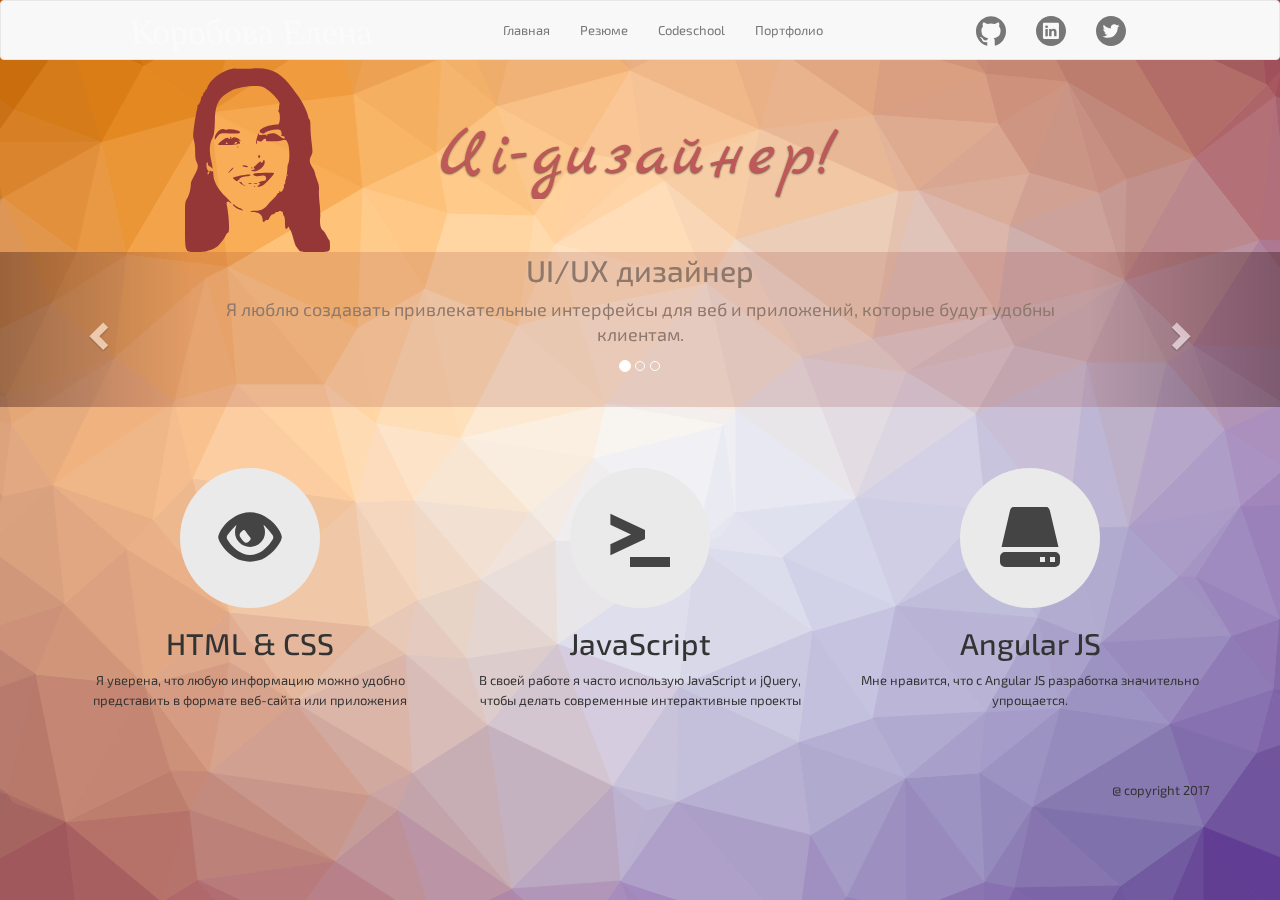
<file: index.html>
<!DOCTYPE html>
<html lang="en">
<head>
  <meta charset="UTF-8">
  <script type='text/javascript' src="https://cdnjs.cloudflare.com/ajax/libs/jquery/3.1.0/jquery.min.js"></script>
  <meta name="viewport" content="width=device-width; initial-scale=1.0; maximum-scale=1.0;">
  <link rel="stylesheet" href="https://maxcdn.bootstrapcdn.com/bootstrap/3.3.7/css/bootstrap.min.css" integrity="sha384-BVYiiSIFeK1dGmJRAkycuHAHRg32OmUcww7on3RYdg4Va+PmSTsz/K68vbdEjh4u" crossorigin="anonymous">
  <link rel="stylesheet" href="main.css">
   <link rel="stylesheet" type="text/css" href="card-4.css" />
    <link rel="stylesheet" type="text/css" href="pattern-4.css" />
  <title>Hire me</title>
  <script type="text/javascript">
  jQuery(document).ready(function(){
	jQuery(".titleWrapper").addClass("ready");
	
jQuery(".titleWrapper h1").each(function(){
	var fullString;
	var characters = jQuery(this).text().split("");
	
	$this = jQuery(this);
	$this.empty();
	$.each(characters, function (i, el) {
		if(el == " "){el = "&nbsp;"};
    $this.append("<span>" + el + "</span");
	});
		
});
	
});

  </script>
  <script>
    if (navigator.userAgent.toLowerCase().indexOf('firefox') > -1) {
        var root = document.getElementsByTagName('html')[0];
        root.setAttribute('class', 'ff');
    };
    </script>
</head>
<body class="demo-4">
  <!--
    Previous project placeholder begins
  -->
 <nav class="navbar navbar-default">
   <div class="container flex">
     <!-- Brand and toggle get grouped for better mobile display -->
     <div class="navbar-header">
       <button type="button" class="navbar-toggle collapsed" data-toggle="collapse" data-target="#portfolio-collapse-menu">
         <span class="sr-only">Toggle navigation</span>
         <span class="icon-bar"></span>
         <span class="icon-bar"></span>
         <span class="icon-bar"></span>
       </button>
       <a class="navbar-brand" href="index.html">
   <svg class="greeting" xmlns="http://www.w3.org/2000/svg" xmlns:xlink="http://www.w3.org/1999/xlink" viewBox="0 0 197 54">
    <text id="text" x="0" y="-30" font-size="28">Коробова Елена</text>
</svg>

</a>
     </div>

     <!-- Collect the nav links, forms, and other content for toggling -->
     <div class="collapse navbar-collapse" id="portfolio-collapse-menu">
       <ul class="nav navbar-nav">
         <li><a href="#">Главная</a></li>
         <li><a href="resume.html">Резюме</a></li>
		  <li><a href="bages.html">Codeschool</a></li>
		  <li><a href="folio.html">Портфолио</a></li>
       </ul>
     </div>
     <!-- /.navbar-collapse -->
	  <ul class="icons">
   <li>
   <!-- GitHub icon svg -->
  <a href="https://github.com/webokolux"> <svg version="1.1" id="Capa_1" xmlns="http://www.w3.org/2000/svg" xmlns:xlink="http://www.w3.org/1999/xlink" x="0px" y="0px"
	 width="438.549px" height="438.549px" viewBox="0 0 438.549 438.549" style="enable-background:new 0 0 438.549 438.549;"
	 xml:space="preserve">
<g>
	<path d="M409.132,114.573c-19.608-33.596-46.205-60.194-79.798-79.8C295.736,15.166,259.057,5.365,219.271,5.365
		c-39.781,0-76.472,9.804-110.063,29.408c-33.596,19.605-60.192,46.204-79.8,79.8C9.803,148.168,0,184.854,0,224.63
		c0,47.78,13.94,90.745,41.827,128.906c27.884,38.164,63.906,64.572,108.063,79.227c5.14,0.954,8.945,0.283,11.419-1.996
		c2.475-2.282,3.711-5.14,3.711-8.562c0-0.571-0.049-5.708-0.144-15.417c-0.098-9.709-0.144-18.179-0.144-25.406l-6.567,1.136
		c-4.187,0.767-9.469,1.092-15.846,1c-6.374-0.089-12.991-0.757-19.842-1.999c-6.854-1.231-13.229-4.086-19.13-8.559
		c-5.898-4.473-10.085-10.328-12.56-17.556l-2.855-6.57c-1.903-4.374-4.899-9.233-8.992-14.559
		c-4.093-5.331-8.232-8.945-12.419-10.848l-1.999-1.431c-1.332-0.951-2.568-2.098-3.711-3.429c-1.142-1.331-1.997-2.663-2.568-3.997
		c-0.572-1.335-0.098-2.43,1.427-3.289c1.525-0.859,4.281-1.276,8.28-1.276l5.708,0.853c3.807,0.763,8.516,3.042,14.133,6.851
		c5.614,3.806,10.229,8.754,13.846,14.842c4.38,7.806,9.657,13.754,15.846,17.847c6.184,4.093,12.419,6.136,18.699,6.136
		c6.28,0,11.704-0.476,16.274-1.423c4.565-0.952,8.848-2.383,12.847-4.285c1.713-12.758,6.377-22.559,13.988-29.41
		c-10.848-1.14-20.601-2.857-29.264-5.14c-8.658-2.286-17.605-5.996-26.835-11.14c-9.235-5.137-16.896-11.516-22.985-19.126
		c-6.09-7.614-11.088-17.61-14.987-29.979c-3.901-12.374-5.852-26.648-5.852-42.826c0-23.035,7.52-42.637,22.557-58.817
		c-7.044-17.318-6.379-36.732,1.997-58.24c5.52-1.715,13.706-0.428,24.554,3.853c10.85,4.283,18.794,7.952,23.84,10.994
		c5.046,3.041,9.089,5.618,12.135,7.708c17.705-4.947,35.976-7.421,54.818-7.421s37.117,2.474,54.823,7.421l10.849-6.849
		c7.419-4.57,16.18-8.758,26.262-12.565c10.088-3.805,17.802-4.853,23.134-3.138c8.562,21.509,9.325,40.922,2.279,58.24
		c15.036,16.18,22.559,35.787,22.559,58.817c0,16.178-1.958,30.497-5.853,42.966c-3.9,12.471-8.941,22.457-15.125,29.979
		c-6.191,7.521-13.901,13.85-23.131,18.986c-9.232,5.14-18.182,8.85-26.84,11.136c-8.662,2.286-18.415,4.004-29.263,5.146
		c9.894,8.562,14.842,22.077,14.842,40.539v60.237c0,3.422,1.19,6.279,3.572,8.562c2.379,2.279,6.136,2.95,11.276,1.995
		c44.163-14.653,80.185-41.062,108.068-79.226c27.88-38.161,41.825-81.126,41.825-128.906
		C438.536,184.851,428.728,148.168,409.132,114.573z"  fill="#777"/>
</g>

</svg></a>
   </li>
   <li>
   <!-- LinkedIn icon svg -->
   <a href=""><svg version="1.1" id="Capa_1" xmlns="http://www.w3.org/2000/svg" xmlns:xlink="http://www.w3.org/1999/xlink" x="0px" y="0px"
	 width="49.652px" height="49.652px" viewBox="0 0 49.652 49.652" style="enable-background:new 0 0 49.652 49.652;"
	 xml:space="preserve">
<g>
	<g>
		<g>
			<path d="M29.35,21.298c-2.125,0-3.074,1.168-3.605,1.988v-1.704h-4.002c0.052,1.128,0,12.041,0,12.041h4.002v-6.727
				c0-0.359,0.023-0.72,0.131-0.977c0.29-0.72,0.948-1.465,2.054-1.465c1.448,0,2.027,1.104,2.027,2.724v6.442h4.002h0.001v-6.905
				C33.958,23.019,31.983,21.298,29.35,21.298z M25.742,23.328h-0.025c0.008-0.014,0.02-0.027,0.025-0.041V23.328z"  fill="#777"/>
			<rect x="15.523" y="21.582" width="4.002" height="12.041"  fill="#777"/>
			<path d="M24.826,0C11.137,0,0,11.137,0,24.826c0,13.688,11.137,24.826,24.826,24.826c13.688,0,24.826-11.138,24.826-24.826
				C49.652,11.137,38.516,0,24.826,0z M37.991,36.055c0,1.056-0.876,1.91-1.959,1.91H13.451c-1.08,0-1.957-0.854-1.957-1.91V13.211
				c0-1.055,0.877-1.91,1.957-1.91h22.581c1.082,0,1.959,0.856,1.959,1.91V36.055z"  fill="#777"/>
			<path d="M17.551,15.777c-1.368,0-2.264,0.898-2.264,2.08c0,1.155,0.869,2.08,2.211,2.08h0.026c1.396,0,2.265-0.925,2.265-2.08
				C19.762,16.676,18.921,15.777,17.551,15.777z"  fill="#777"/>
		</g>
	</g>
</g>

</svg></a>
   </li>
   <li>
   <!-- Twitter logo svg -->
  <a href="https://twitter.com/webokolux"> <svg version="1.1" id="Capa_1" xmlns="http://www.w3.org/2000/svg" xmlns:xlink="http://www.w3.org/1999/xlink" x="0px" y="0px"
	 width="49.652px" height="49.652px" viewBox="0 0 49.652 49.652" style="enable-background:new 0 0 49.652 49.652;"
	 xml:space="preserve">
<g>
	<g>
		<path d="M24.826,0C11.137,0,0,11.137,0,24.826c0,13.688,11.137,24.826,24.826,24.826c13.688,0,24.826-11.138,24.826-24.826
			C49.652,11.137,38.516,0,24.826,0z M35.901,19.144c0.011,0.246,0.017,0.494,0.017,0.742c0,7.551-5.746,16.255-16.259,16.255
			c-3.227,0-6.231-0.943-8.759-2.565c0.447,0.053,0.902,0.08,1.363,0.08c2.678,0,5.141-0.914,7.097-2.446
			c-2.5-0.046-4.611-1.698-5.338-3.969c0.348,0.066,0.707,0.103,1.074,0.103c0.521,0,1.027-0.068,1.506-0.199
			c-2.614-0.524-4.583-2.833-4.583-5.603c0-0.024,0-0.049,0.001-0.072c0.77,0.427,1.651,0.685,2.587,0.714
			c-1.532-1.023-2.541-2.773-2.541-4.755c0-1.048,0.281-2.03,0.773-2.874c2.817,3.458,7.029,5.732,11.777,5.972
			c-0.098-0.419-0.147-0.854-0.147-1.303c0-3.155,2.558-5.714,5.713-5.714c1.644,0,3.127,0.694,4.171,1.804
			c1.303-0.256,2.523-0.73,3.63-1.387c-0.43,1.335-1.333,2.454-2.516,3.162c1.157-0.138,2.261-0.444,3.282-0.899
			C37.987,17.334,37.018,18.341,35.901,19.144z" fill="#777"/>
	</g>
</g>

</svg></a>
   </li>
   </ul>
   </div>
   <!-- /.container-fluid -->
  
 </nav>
 <div class="container">
  <!-- trianglify pattern container -->
            <div class="pattern pattern--hidden"></div>
 <div class="row img" style="position:relative;">
<div><img src="1.svg" alt="" ></div>
 
 <div class="titleWrapper">
<h1 class="first">Ui-дизайнер!</h1>	<h1 class="second">Веб-дизайнер</h1>
</div>
</div>
</div>
 <!-- Carousel
 ================================================== -->
 <div id="portfolio-carousel" class="carousel slide" data-ride="carousel">
   <!-- Indicators -->
   <ol class="carousel-indicators">
     <li data-target="#portfolio-carousel" data-slide-to="0" class="active"></li>
     <li data-target="#portfolio-carousel" data-slide-to="1"></li>
     <li data-target="#portfolio-carousel" data-slide-to="2"></li>
   </ol>
   <div class="carousel-inner" role="listbox">
     <div class="item active">
       <div class="container">
         <div class="carousel-caption">
           <h2>UI/UX дизайнер</h2>
           <p>Я люблю создавать привлекательные интерфейсы для веб и приложений, которые будут удобны клиентам.</p>
         </div>
       </div>
     </div>
     <div class="item">
       <div class="container">
         <div class="carousel-caption">
           <h2>Профессиональный разработчик</h2>
           <p> Я могу разрабатывать приложения на Angular и React с нуля или редактировать чужой код</p>
         </div>
       </div>
     </div>
     <div class="item">
       <div class="container">
         <div class="carousel-caption">
           <h2>Оцените мои работы</h2>
           <p>Посмотрите мои последние работы в <a href="folio.html">портфолио</a></p>
         </div>
       </div>
     </div>
   </div>
   <a class="left carousel-control" href="#portfolio-carousel" role="button" data-slide="prev">
     <span class="glyphicon glyphicon-chevron-left" aria-hidden="true"></span>
     <span class="sr-only">Previous</span>
   </a>
   <a class="right carousel-control" href="#portfolio-carousel" role="button" data-slide="next">
     <span class="glyphicon glyphicon-chevron-right" aria-hidden="true"></span>
     <span class="sr-only">Next</span>
   </a>
 </div>
 <!-- /.carousel -->

 <div class="marketing">
   <div class="container">
     <div class="row">
       <div class="col-md-4">
         <span class="glyphicon glyphicon-eye-open"></span>
         <h2>HTML &amp; CSS</h2>
         <p>Я уверена, что любую информацию можно удобно представить в формате веб-сайта или приложения</p>
       </div>
       <div class="col-md-4">
         <span class="glyphicon glyphicon-console"></span>
         <h2>JavaScript</h2>
         <p>В своей работе я часто использую JavaScript и jQuery, чтобы делать современные интерактивные проекты</p>
       </div>
       <div class="col-md-4">
         <span class="glyphicon glyphicon-hdd"></span>
         <h2>Angular JS</h2>
         <p>Мне нравится, что с Angular JS разработка значительно упрощается.</p>
       </div>
     </div>
   </div>
 </div>

 <footer class="footer">
   <div class="container">
     <p style="text-align:right;">@ copyright 2017</p>
    
	
   </div>

 </footer>
 

  <script src="https://code.jquery.com/jquery-3.1.0.min.js" integrity="sha256-cCueBR6CsyA4/9szpPfrX3s49M9vUU5BgtiJj06wt/s=" crossorigin="anonymous"></script>
  <script src="https://maxcdn.bootstrapcdn.com/bootstrap/3.3.7/js/bootstrap.min.js" integrity="sha384-Tc5IQib027qvyjSMfHjOMaLkfuWVxZxUPnCJA7l2mCWNIpG9mGCD8wGNIcPD7Txa" crossorigin="anonymous"></script>
  <script src="trianglify.min.js"></script>
    <script src="TweenMax.min.js"></script>
    <script src="ScrollToPlugin.min.js"></script>
   
    <script src="Card-polygon-4.js"></script>
    <script src="demo-4.js"></script>
<!-- Yandex.Metrika counter --> <script type="text/javascript"> (function (d, w, c) { (w[c] = w[c] || []).push(function() { try { w.yaCounter43144329 = new Ya.Metrika({ id:43144329, clickmap:true, trackLinks:true, accurateTrackBounce:true, webvisor:true }); } catch(e) { } }); var n = d.getElementsByTagName("script")[0], s = d.createElement("script"), f = function () { n.parentNode.insertBefore(s, n); }; s.type = "text/javascript"; s.async = true; s.src = "https://mc.yandex.ru/metrika/watch.js"; if (w.opera == "[object Opera]") { d.addEventListener("DOMContentLoaded", f, false); } else { f(); } })(document, window, "yandex_metrika_callbacks"); </script> <noscript><div><img src="https://mc.yandex.ru/watch/43144329" style="position:absolute; left:-9999px;" alt="" /></div></noscript> <!-- /Yandex.Metrika counter -->

</body>
</html>
</file>
<file: main.css>
@import url("https://fonts.googleapis.com/css?family=Montserrat");
@import url('https://fonts.googleapis.com/css?family=Exo+2');
@import url('https://fonts.googleapis.com/css?family=Marck+Script');
@import url('https://fonts.googleapis.com/css?family=Bad+Script');
body {    background-color: #fff;

}
.img img {height: 192px; margin-left: 130px;}
.card__copy img {max-width:100%;}
svg {height:auto;width:30px;}
.titleWrapper {
  position: absolute;
  top: 0;
  left: 0;
  right: 0;
  bottom: 0;
  margin: auto;
  text-align: center;
  height: 85px;
  overflow: hidden;
  width: 70%;
  float:right;
  text-align: center;
}
.flex {display: flex;
    justify-content: space-between;}
	ul {list-style-type:none;}
	.icons li {float:left;padding: 15px;}
	g {transition: fill 0.4s;}
	g:hover, rect:hover {fill:red;}
h1 {
  color: #fff;
  font-size: 69px;
  margin: 0;
  padding: 0;
  line-height: 85px;
  height: 85px;
  position: relative;
text-align:center;
  
  word-space: 4em;
  letter-spacing: 0.05em;
   font-family: 'Marck Script', cursive;
}
.education p, page p {    font-size: 16px;
    line-height: 22px;}
h3 {margin-top:0;}
h1 span {
  position: relative;
  display: inline-block;
  transform: translateY(100%);
  transition: all 0.25s cubic-bezier(0.65, 0, 0.21, 1.47) 0s;
  color:#bf5858;
  text-shadow: 0 1px 2px rgba(0,0,0,.6);
}
.flexc {display:flex;flex-direction:column;}
.flexc img {width:64px;align-self:center;}
.titleWrapper.ready h1 span {
  transform: translateY(0%);
}

h1.first span {
  
  position: relative;
  z-index: 5;
}

h1.second span {
  position: relative;
  z-index: 1;
}

h1.first span:nth-of-type(1) {
  transition-delay: 0.02s;
}

h1.second span:nth-of-type(1) {
  transition-delay: 0.08s;
}

h1.first span:nth-of-type(2) {
  transition-delay: 0.04s;
}

h1.second span:nth-of-type(2) {
  transition-delay: 0.11s;
}

h1.first span:nth-of-type(3) {
  transition-delay: 0.06s;
}

h1.second span:nth-of-type(3) {
  transition-delay: 0.14s;
}

h1.first span:nth-of-type(4) {
  transition-delay: 0.08s;
}

h1.second span:nth-of-type(4) {
  transition-delay: 0.17s;
}

h1.first span:nth-of-type(5) {
  transition-delay: 0.1s;
}

h1.second span:nth-of-type(5) {
  transition-delay: 0.2s;
}

h1.first span:nth-of-type(6) {
  transition-delay: 0.12s;
}

h1.second span:nth-of-type(6) {
  transition-delay: 0.23s;
}

h1.first span:nth-of-type(7) {
  transition-delay: 0.14s;
}

h1.second span:nth-of-type(7) {
  transition-delay: 0.26s;
}

h1.first span:nth-of-type(8) {
  transition-delay: 0.16s;
}

h1.second span:nth-of-type(8) {
  transition-delay: 0.29s;
}

h1.first span:nth-of-type(9) {
  transition-delay: 0.18s;
}

h1.second span:nth-of-type(9) {
  transition-delay: 0.32s;
}

h1.first span:nth-of-type(10) {
  transition-delay: 0.2s;
}

h1.second span:nth-of-type(10) {
  transition-delay: 0.35s;
}

h1.first span:nth-of-type(11) {
  transition-delay: 0.22s;
}

h1.second span:nth-of-type(11) {
  transition-delay: 0.38s;
}

h1.first span:nth-of-type(12) {
  transition-delay: 0.24s;
}

h1.second span:nth-of-type(12) {
  transition-delay: 0.41s;
}

h1.first span:nth-of-type(13) {
  transition-delay: 0.26s;
}

h1.second span:nth-of-type(13) {
  transition-delay: 0.44s;
}

h1.first span:nth-of-type(14) {
  transition-delay: 0.28s;
}

h1.second span:nth-of-type(14) {
  transition-delay: 0.47s;
}

h1.first span:nth-of-type(15) {
  transition-delay: 0.3s;
}

h1.second span:nth-of-type(15) {
  transition-delay: 0.5s;
}

h1.first span:nth-of-type(16) {
  transition-delay: 0.32s;
}

h1.second span:nth-of-type(16) {
  transition-delay: 0.53s;
}

h1.first span:nth-of-type(17) {
  transition-delay: 0.34s;
}

h1.second span:nth-of-type(17) {
  transition-delay: 0.56s;
}

h1.first span:nth-of-type(18) {
  transition-delay: 0.36s;
}

h1.second span:nth-of-type(18) {
  transition-delay: 0.59s;
}

h1.first span:nth-of-type(19) {
  transition-delay: 0.38s;
}

h1.second span:nth-of-type(19) {
  transition-delay: 0.62s;
}

.titleWrapper.ready:hover h1.first span {
  transform: translateY(-100%);
}

.titleWrapper.ready:hover h1.second span {
  transform: translateY(-100%);
}
p, body {font-family: 'Exo 2', sans-serif;
    font-size: 13px;
    line-height: 20px;
}
.h4, h4 {
    font-size: 17px;
    font-weight: 600;
    padding-bottom: 5px;
}
/* NAVBAR
-------------------------------------------------- */

.navbar {
  margin-bottom: 0;
      height: 60px;
}






.greeting, .weekDay {
 width: 250px;
    height: 200px;
  transform: rotate(0deg) skew(6deg);
}
.weekDay {
  height: 18rem;
  margin-top: -2rem;
}
#day, #text {
     fill: rgba(255, 255, 255, 0.4);
   font-family: "Marck Script script=all rev=1","Adobe Blank";
    stroke: rgb(126, 115, 105);
    stroke-width: 0.8px;
    stroke-linecap: round;
    stroke-linejoin: round;
    stroke-miterlimit: 5;
    stroke-dasharray: 1100;
    stroke-dashoffset: 1100;
    stroke-opacity: 0;
    animation: stroke 7s linear;
    animation-fill-mode: forwards;
    animation-delay: 0.5s;
}
#day {
  animation-delay: 1s;
}
@keyframes stroke {
  1% { stroke-opacity: 0; }
  75% { stroke-dashoffset: 1;}
  100% { 
    stroke-dashoffset: 0;
    fill: rgb(125, 114, 104);
    stroke-opacity: 1; }
}
.navbar-nav {
    float: left;
    margin: 0;
    padding-top: 4px;
}
#badges {
  text-align: center;
}

.course {
  background: #F5F5F5;
  border-radius: 5px;
  border: 1px solid #ccc;
  box-shadow: 1px 1px 5px #EAEAEA;
  display: inline-block;
  height: 350px;
  margin: 20px 10px;
  padding: 15px 10px;
  width: 200px;
}

.course h3 {
  color: #999;
  font-size: 1.9rem;
  font-weight: 200;
  min-height: 80px;;
}

.course img {
  border: none;
  height: 150px;
  margin-bottom: 20px;
  max-width: 100%;
  width: 150px;
}

.course a {
  display: block;
}
/* MARKETING
-------------------------------------------------- */

.marketing {
  margin: 60px auto;
}

.marketing .col-md-4 {
  text-align: center;
  font-size: 16px;

}

.marketing .col-md-4 .glyphicon {
  font-size: 60px;
  background-color: #EAEAEA;
  border-radius: 50%;
  padding: 40px;
  color: #444;
}

/* CUSTOMIZED CAROUSEL
-------------------------------------------------- */

/* Carousel base class */
.carousel {
  height: 155px;
  margin-bottom: 30px;
}
/* Since positioning the image, we need to help out the caption */
.carousel-caption {
  z-index: 10;
}
.carousel-caption {
    position: absolute;
    right: 15%;
    bottom: 20px;
    left: 15%;
    z-index: 10;
    padding-top: 20px;
    padding-bottom: 20px;
    color:#8e776b;
    text-align: center;
    text-shadow: none;
}
/* Declare heights because of positioning of img element */
.carousel .item {
  height: 155px;
  background-color: rgba(150, 55, 55, 0.18);
}
.carousel-control {
    position: absolute;
    top: 0;
    bottom: 0;
    left: 0;
    width: 15%;
    font-size: 20px;
    color: #fff;
    text-align: center;
    text-shadow: 0 1px 2px rgba(0,0,0,.6);
    background-color: rgba(0,0,0,0);
    filter: alpha(opacity=50);
    opacity: .5;
    height: 155px;
}
.carousel-inner > .item > img {
  position: absolute;
  top: 0;
  left: 0;
  min-width: 100%;
  height: 240px;
}

@media (min-width: 768px) {

  /* Bump up size of carousel content */
  .carousel-caption p {
    margin-bottom: 20px;
    font-size: 18px;
    line-height: 1.4;
  }
.logo{display:none !important;}
.greeting {display:block;}
}
page { 
  background: white url(http://slovomarket.ru/wp-content/themes/dt-the7/images/backgrounds/patterns/full/poly.png);
  background-size:cover;
  display: block;
  margin: 10px auto;
  margin-bottom: 0.5cm;
  box-shadow: 0 0 0.5cm rgba(0,0,0,0.5);
}
page[size="A4"] {  
  width: 21cm;
  height: 29.7cm; 
  padding-top:20px;
}
page[size="A4"][layout="portrait"] {
  width: 29.7cm;
  height: 21cm;
}

 .rowgroup {display:flex;
  justify-content:space-around;}
  .wrap {flex-wrap:wrap;}
  .center {align-self:center;}
 #skills, #intro {width:50%;   padding: 15px;}
.education, #contacts {padding: 15px;}
 
 .skills {
  width: 98%;
 
}
.skills div {
  width: 0%;
  overflow: hidden;
  margin: 10px;
  border-radius: 5px;
}
.skills div span {
      display: block;
    font-size: 14px;
    padding: 7px 10px;
      color: #333;
}
.panel{
	box-shadow:none;
	-webkit-box-shadow:none;
    margin-bottom: 0px;
    padding: 0px 23px 10px 10px;
    background-color: transparent;
    max-width: 750px;
    border-radius: 5px;  
}

.panel hr{
    border: 0;
    border-top: 1px solid #dee2e5;
    margin-bottom: 5px;
    margin-top: 5px;
    position: relative;
}

.panel hr:before{
     content: '';
    width: 30px;
    height: 4px;
    background-color: #ee9a3c;
    position: absolute;
    bottom: 0;
}

.panel h3{
    color: #963737;
	text-transform:uppercase;
}

.tags a {
    font-size: 15px;
    text-decoration: none;
}

.tags span{
    display: inline-block;
    margin-bottom: 5px;
}

.tags .tag{
   border: 1px solid #dee2e5;
   background-color: #dee2e5;
   border-radius: 5px;
   padding: 6px 15px;
   color: #a9b1b5;
   transition: all 300ms ease-in-out;
}

.tags .tag:hover{
     color: #fff;
     background-color: #63d3e1;
}



.tags .tag-rounded{
     border: 1px solid #dee2e5;
     background-color: #c8c3dc;
     border-radius: 25px;
     padding: 6px 15px;
     color: #333;
     transition: all 300ms ease-in-out;
}

.tags .tag-rounded:hover{
     color: #fff;
     background-color: #aa6562;
	     border: 1px solid #aa6562;
}

.tags .tag-rounded--inverse{
     border: 1px solid #a9b1b5;
     background-color: #fbfbfb;
     border-radius: 25px;
     padding: 6px 15px;
     color: #a9b1b5;
     transition: all 300ms ease-in-out;
}

.tags .tag-rounded--inverse:hover{
     border: 1px solid #63d3e1;
     color: #63d3e1;
}


/* -------------------------------------
 * timeline
 * ------------------------------------- */
#timeline {
     list-style: none;
    margin: 80px 0 0;
    padding: 0;
    border-top: 8px solid #e6ae87;
    display: table;
    border-spacing: 23px 0;
}
#timeline li {
  display: table-cell;
}
#timeline li .relative {
  position: relative;
}
#timeline p {
  margin: 0 0 15px;
}

.date {
  text-align: center;
  top: 30px;
  left: 0;
  right: 0;
  font-size: 0.95em;
  line-height: 20px;
  position: absolute;
}

.circle {
     margin: 0 auto;
    top: -10px;
    left: 0;
    right: 0;
    width: 12px;
    height: 12px;
    background: #aa6562;
    border: 5px solid #aa6562;
    border-radius: 50%;
    display: block;
    position: absolute;
}

.content {
     width: 117px;
    max-height: 0;
    margin-top: 20px;
    vertical-align: top;
    padding: 50px 15px 15px;
    transition: width 0.4s linear, max-height 0.4s linear;
    /* border-width: 2px; */
    /* border-style: solid; */
    border-radius: 0.5em;
    position: relative;
    color: #fff;
}



.content p {
  max-height: 0;
  color: transparent;
  text-align: justify;
  word-break: break-word;
  hyphens: auto;
  overflow: hidden;
}

label {
      font-size: 1em;
    position: absolute;
    z-index: 100;
    cursor: pointer;
    width: 117px;
    /* white-space: nowrap; */
    text-overflow: ellipsis;
    overflow: hidden;
    display: block;
    top: -60px;
    left: 0;
    font-weight: normal;
    text-align: center;
}

.radio {
  display: none;
}

.radio:checked + .relative label {
  cursor: auto;
  width: 117px;
  transition: width 0.3s linear 0.2s;
}
.radio:checked + .relative .circle {
  background: #f98262;
}
.radio:checked ~ .content {
  max-height: 180px;
  border-color: #eee9dc;
  width: 117px;
}
.radio:checked ~ .content p {
  max-height: 200px;
  color: #eee9dc;
  transition: color 0.3s linear 0.3s;
}

/* -------------------------------------
 * mobile phones (vertical version only)
 * ------------------------------------- */

/* RESPONSIVE CSS
-------------------------------------------------- */
@media screen and (max-width:400px){
.course {width: 80%;}
.greeting, .weekDay {display:none;}
.logo{display:block;}
.navbar-brand > img {max-width:100%;}
}
@media screen and (max-width:610px){
	.logo{display:none;}
	page[size="A4"] {
    width:97%;
    height: auto;
    padding-top: 20px;
	padding-bottom: 20px;
}
.h3, h3 {
    font-size: 18px;
}
.navbar-default {
    background-color: #fff;
    border-color: #fff;
}
 .rowgroup {
    display: flex;
    justify-content: space-around;
    flex-direction: column;
}
#skills, #intro {
    width: inherit;
    padding: 15px;
}
	.bage h1 {    line-height: 40px;}
	h1 {
    color: #fff;
    font-size: 40px;
    margin: 0;
    padding: 0;
    line-height: 85px;
    height: 85px;
    position: relative;
    text-align: center;
    word-space: 4em;
    letter-spacing: 0.05em;
    font-family: "Dancing Script";
}
.titleWrapper {
    position: absolute;
    top: 0;
    left: 92px;
    right: 0;
    bottom: 0;
    margin: auto;
    text-align: center;
    height: 85px;
    overflow: hidden;
    width: inherit;
    /* float: right; */
    text-align: center;
}
.img img {height: 120px;
    margin-left: 2px;
}
	   .icons {display:none;
}
.navbar-header button {    display: flex;
    /* flex-wrap: nowrap; */
    flex-direction: column;
    width: 44px;
	height: 35px;}
	.navbar-header {    display: flex;
    flex-direction: row;
    justify-content: space-between;}
	.flex {
    display: flex;
    justify-content: space-between;
    flex-direction: column;
}
.navbar-brand {
    float: left;
    height: 50px;
    padding: 9px 15px;
    font-size: 18px;
    line-height: 20px;
	    width: 225px;
}
.navbar-toggle {
    position: relative;
    /* float: right; */
    padding: 9px 10px;
    margin-top: 8px;
    margin-right: 0;
    margin-bottom: 8px;
    background-color: transparent;
    background-image: none;
    border: 1px solid transparent;
    border-radius: 4px;
}
.navbar-default .navbar-collapse, .navbar-default .navbar-form {
    border-color: #e7e7e7;
    background: #fff;
    z-index: 100;
}
.marketing .col-md-4 .glyphicon {
    font-size: 30px;
    background-color: #EAEAEA;
    border-radius: 50%;
    padding: 27px;
    color: #444;
    float: left;
    /* vertical-align: middle; */
}
.h2, h2 {
    font-size: 21px;
}
.col-md-4 h2, .col-md-4 p {text-align: justify;
    margin-left: 100px;}
	.marketing {margin:0;}
	
}
</file>
<file: card-4.css>
/* CARD */

.card {
	position: relative;
	float: left;
	width: 29%;
	height: 0;
	margin: 2%;
	padding-bottom: 20%;
}

.card__container {
	position: fixed;
	top: 0;
	left: 0;
	overflow-x: hidden;
	overflow-y: hidden;
	width: 100%;
	height: 100%;
	-webkit-overflow-scrolling: touch;
}

.card__container--closed {
	position: absolute;
	overflow: hidden;
}

.card__image {
	position: absolute;
	top: 0;
	left: 0;
	display: block;
	width: 100%;
	height: 100%;
}

.card__container--closed .card__image {
	position: relative;
	cursor: pointer;
}
/* Fix IE */

.card__container--fix-image .card__image {
	position: fixed;
}

.card__content {
	position: relative;
	width: 100%;
	max-width: 800px;
	height: 300px;
	margin: 400px auto 60px;
    padding: 25px 25px 22px;
	background: #fff;
	overflow-y:auto;
}

.card__container--closed .card__content {
	margin-top: 0;
	padding: 0 16px;
	pointer-events: none;
	background: transparent;
}

.card__caption {
	font-size: 2em;
	max-width: 800px;
	margin: 0 auto;
	padding: 0px;
	    
}

.card__container--closed .card__caption {
	font-size: 1em;
	max-width: auto;
	padding: 10px 10px 25px;
	-webkit-transform: translateY(-100%);
	-ms-transform: translateY(-100%);
	transform: translateY(-100%);
}

.card__title {
	    font-size: 1.1em;
	line-height: 1;
	margin: 5px 0 0 0;
	color: #3b393d;
}

.card__container--closed .card__title {
	color: #fff;
}

.card__subtitle {
	font-size: .95em;
	line-height: 1;
	margin: 5px 0 0;
	color: #777778;
}

.card__container--closed .card__subtitle {
	color: #f5f5f5;
}

.card__copy {
	font-size: 1.25em;
	max-width: 900px;
	margin: 0 auto;
	padding: 6px 0px 31px;
	color: #3b393d;
}

.card__copy p:first-of-type {
	font-size: 1.5em;
	padding: 0 0 1em 0;
}

.card__btn-close {
	font-size: 18px;
	position: absolute;
	top: 0;
	right: 0;
	padding: 36px;
	cursor: pointer;
}

.card__container--closed .card__btn-close {
	display: none;
}

.meta {
	font-size: .85em;
	display: -webkit-flex;
	display: flex;
	padding: 0 0 35px 0;

	-webkit-align-items: center;
	align-items: center;
}

.meta__avatar {
	border-radius: 50%;
}

.meta__author {
	font-weight: bold;
	padding: 0 15px;
}

.meta__date {
	margin: 0 0 0 auto;
}

@media only screen and (max-width: 980px) {
	.card {
		width: 46%;
		padding-bottom: 32.2%;
	}
	.card__content {
		margin-bottom: 0;
		padding-right: 20px;
		padding-left: 20px;
	}
}

@media only screen and (max-width: 580px) {
	.card {
		width: 96%;
		padding-bottom: 67.2%;
	}
	.card__content {
    position: relative;
    width: 100%;
    max-width: 800px;
    height: 500px;
    margin: 0px auto 60px;
    padding: 25px 25px 22px;
    background: #fff;
    overflow-y: auto;
}
  #text {stroke: rgb(126, 115, 105);}
  
}

@media only screen and (max-width: 400px) {
	.card__caption {
		font-size: 1.25em;
		padding: 35px 0px 0px;
	}
	.meta {
		padding: 0 0 25px 0;
	}
	.card__copy {
		font-size: 90%;
		padding: 25px 0px 100px;
	}
}
</file>
<file: pattern-4.css>
/* PATTERN */

.pattern {
	position: fixed;
	z-index: -1;
	top: 0;
	left: 0;
	width: 100%;
	height: 100%;
	background: no-repeat center center / cover;
}

.pattern--hidden {
	visibility: hidden;
	opacity: 0;
}

.pattern--hidden .polygon {
	transition-duration: 0ms;
}

.pattern svg {
	width: 100%;
	height: 100%;
}

.polygon {
	transition: -webkit-transform 300ms ease-in-out, opacity 300ms ease-in-out;
	transition: transform 300ms ease-in-out, opacity 300ms ease-in-out;
	-webkit-transform: scale(1);
	transform: scale(1);
	-webkit-transform-origin: center bottom;
	transform-origin: center bottom;
}

.polygon--hidden {
	opacity: 0;
	-webkit-transform: scale(0);
	transform: scale(0);
}
/* disable scale on firefox */

.ff .polygon {
	-webkit-transform: scale(1)!important;
	transform: scale(1)!important;
}
</file>
